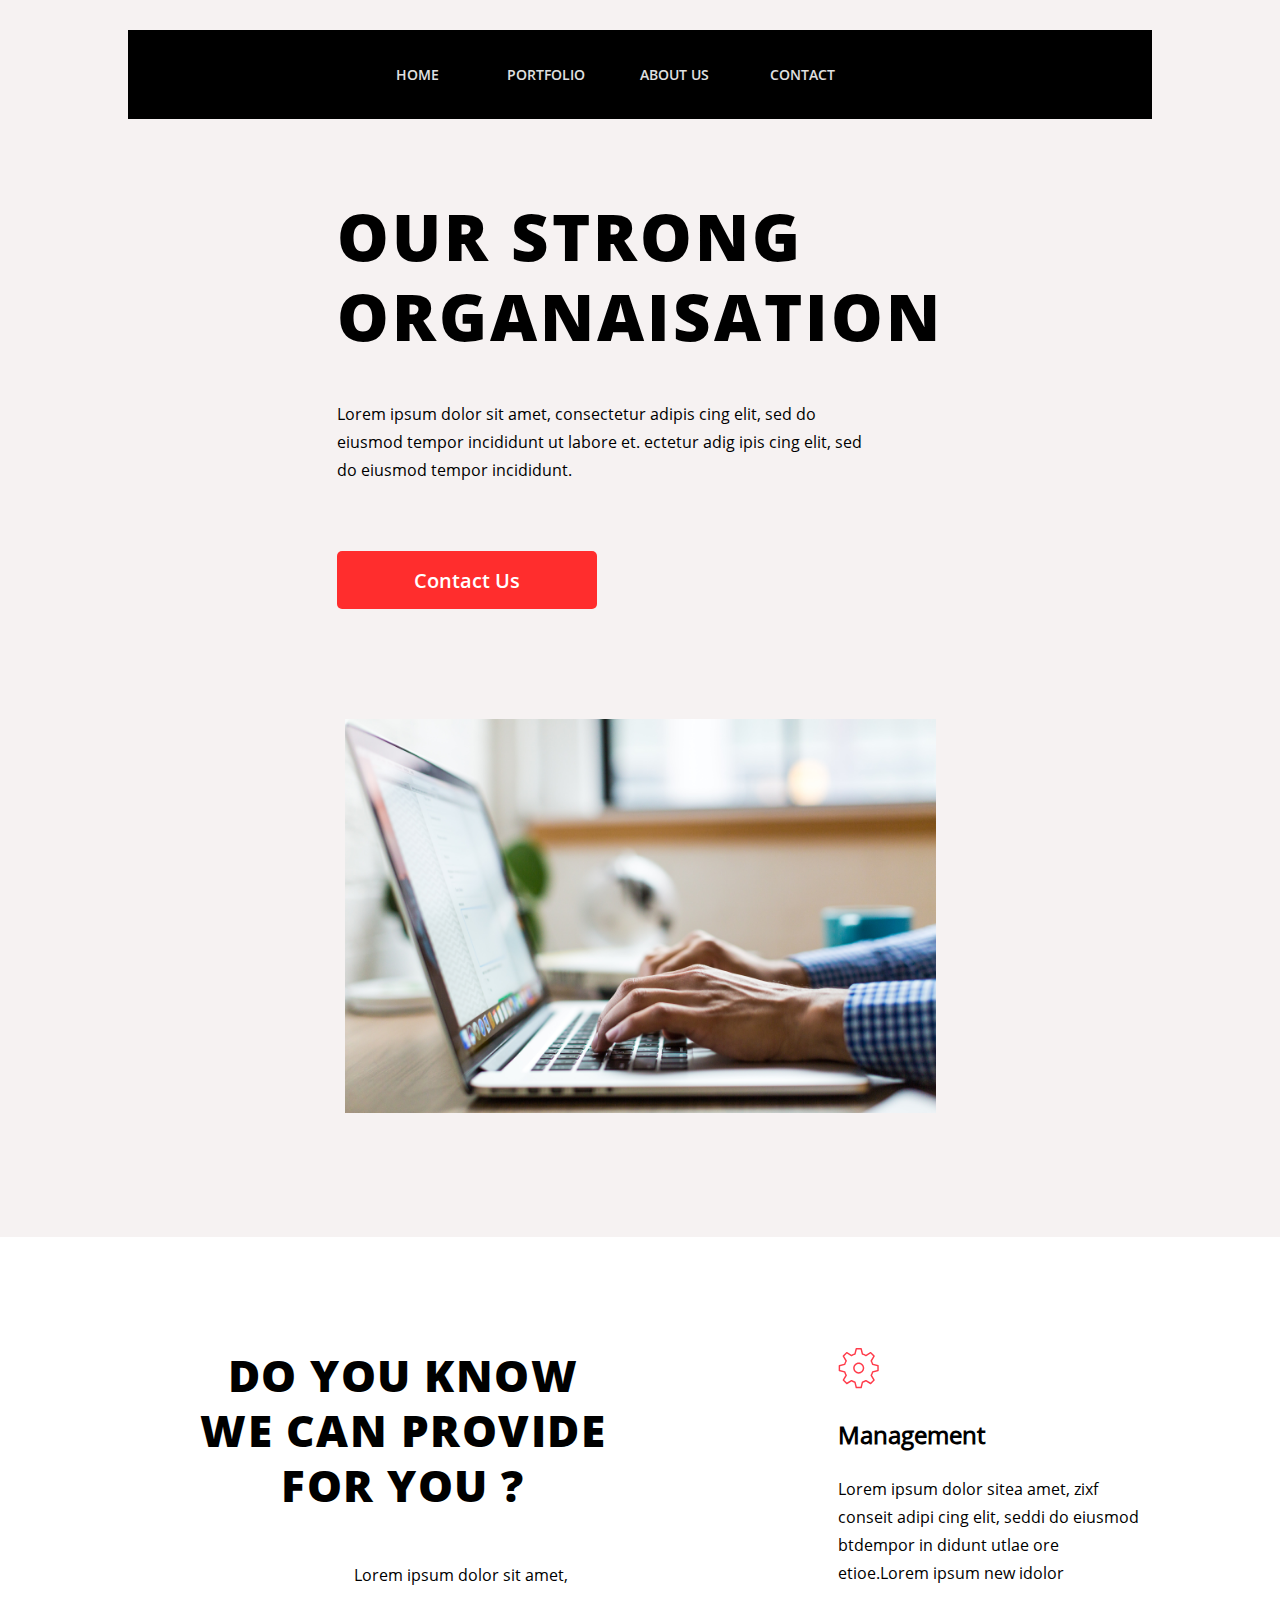
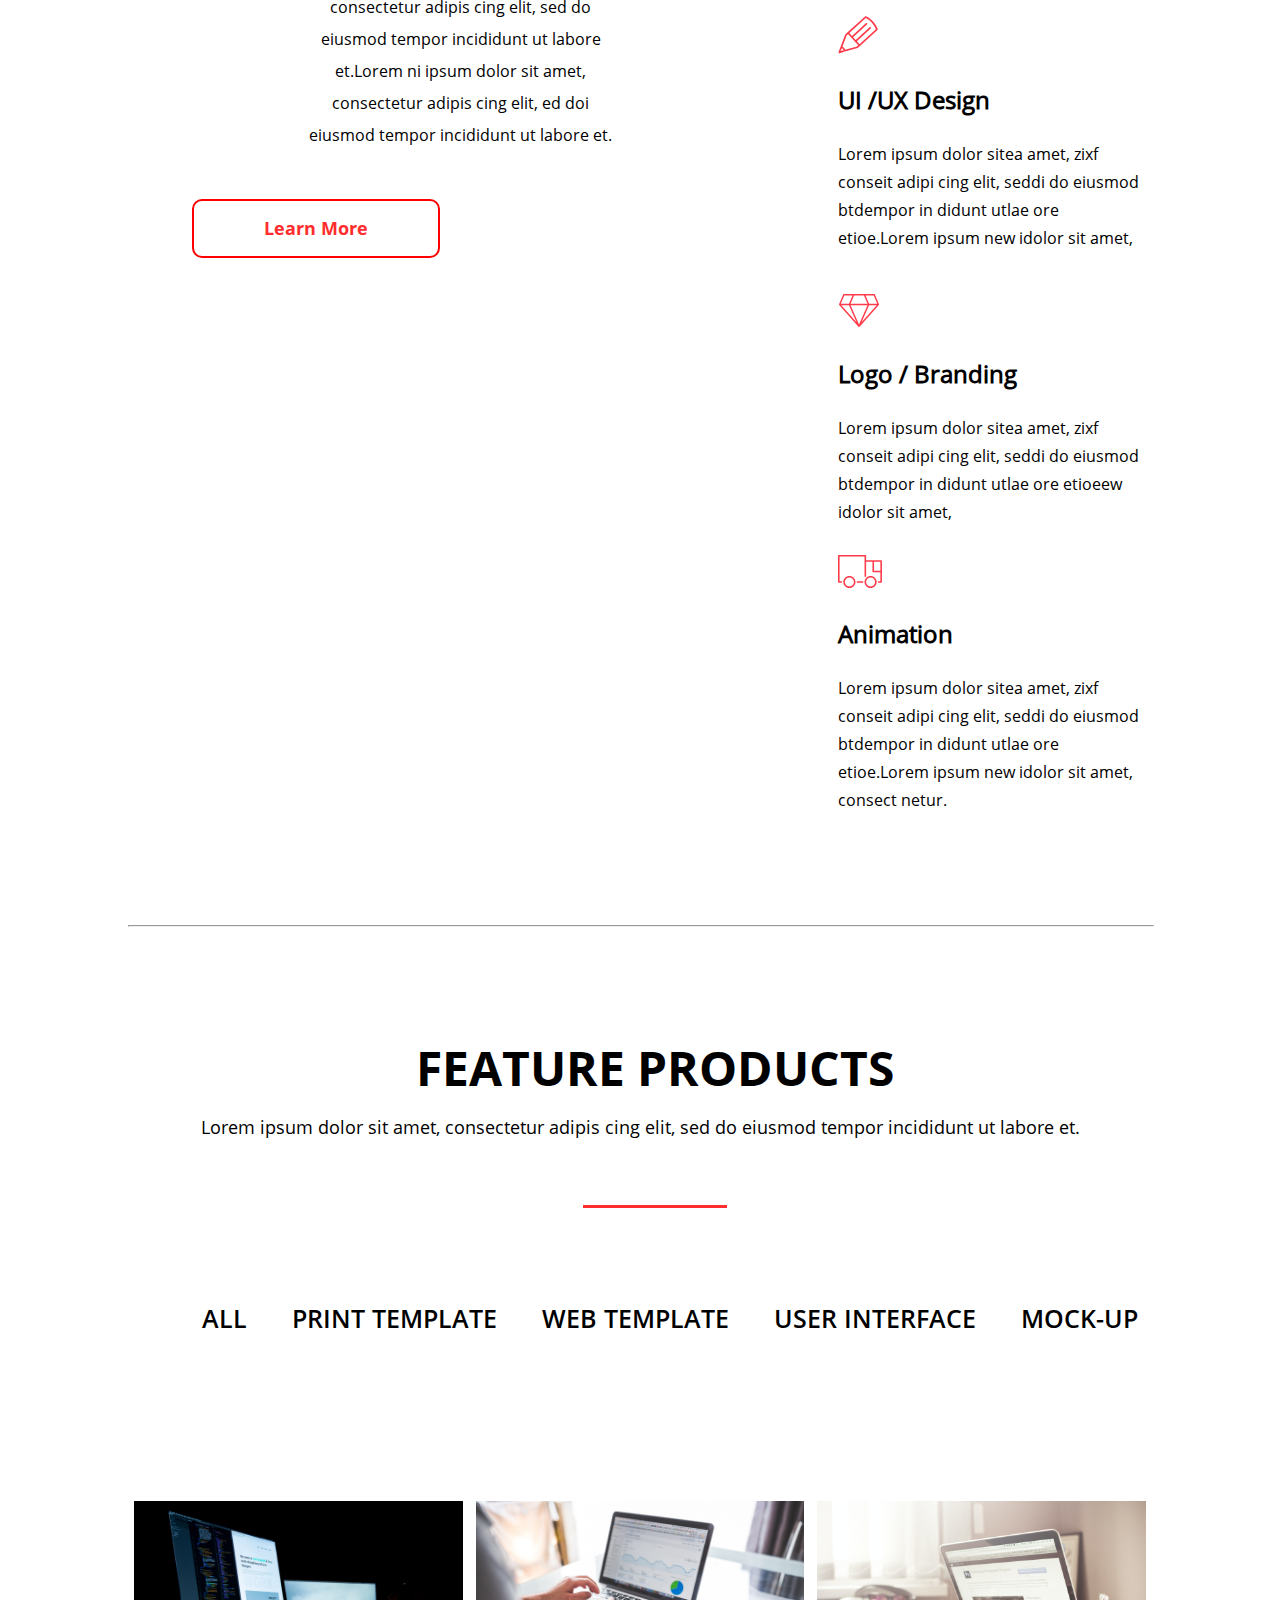
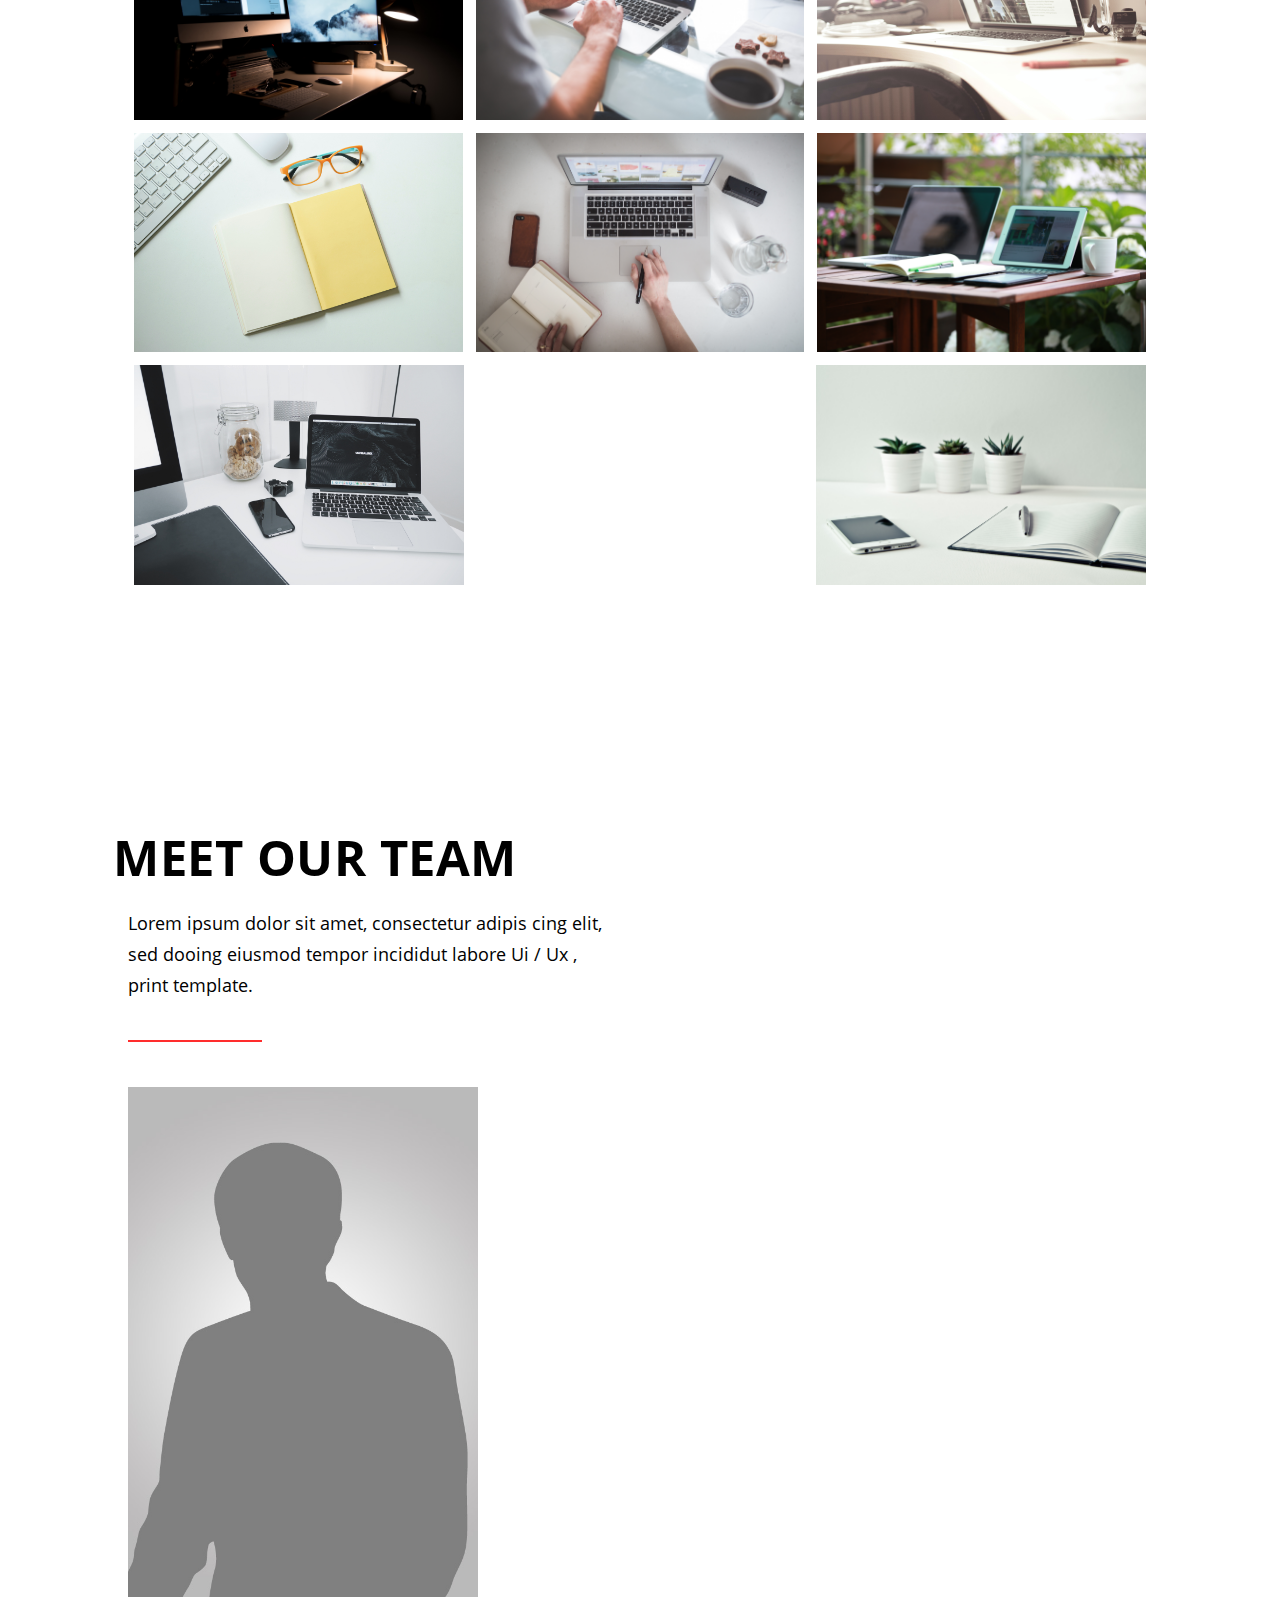
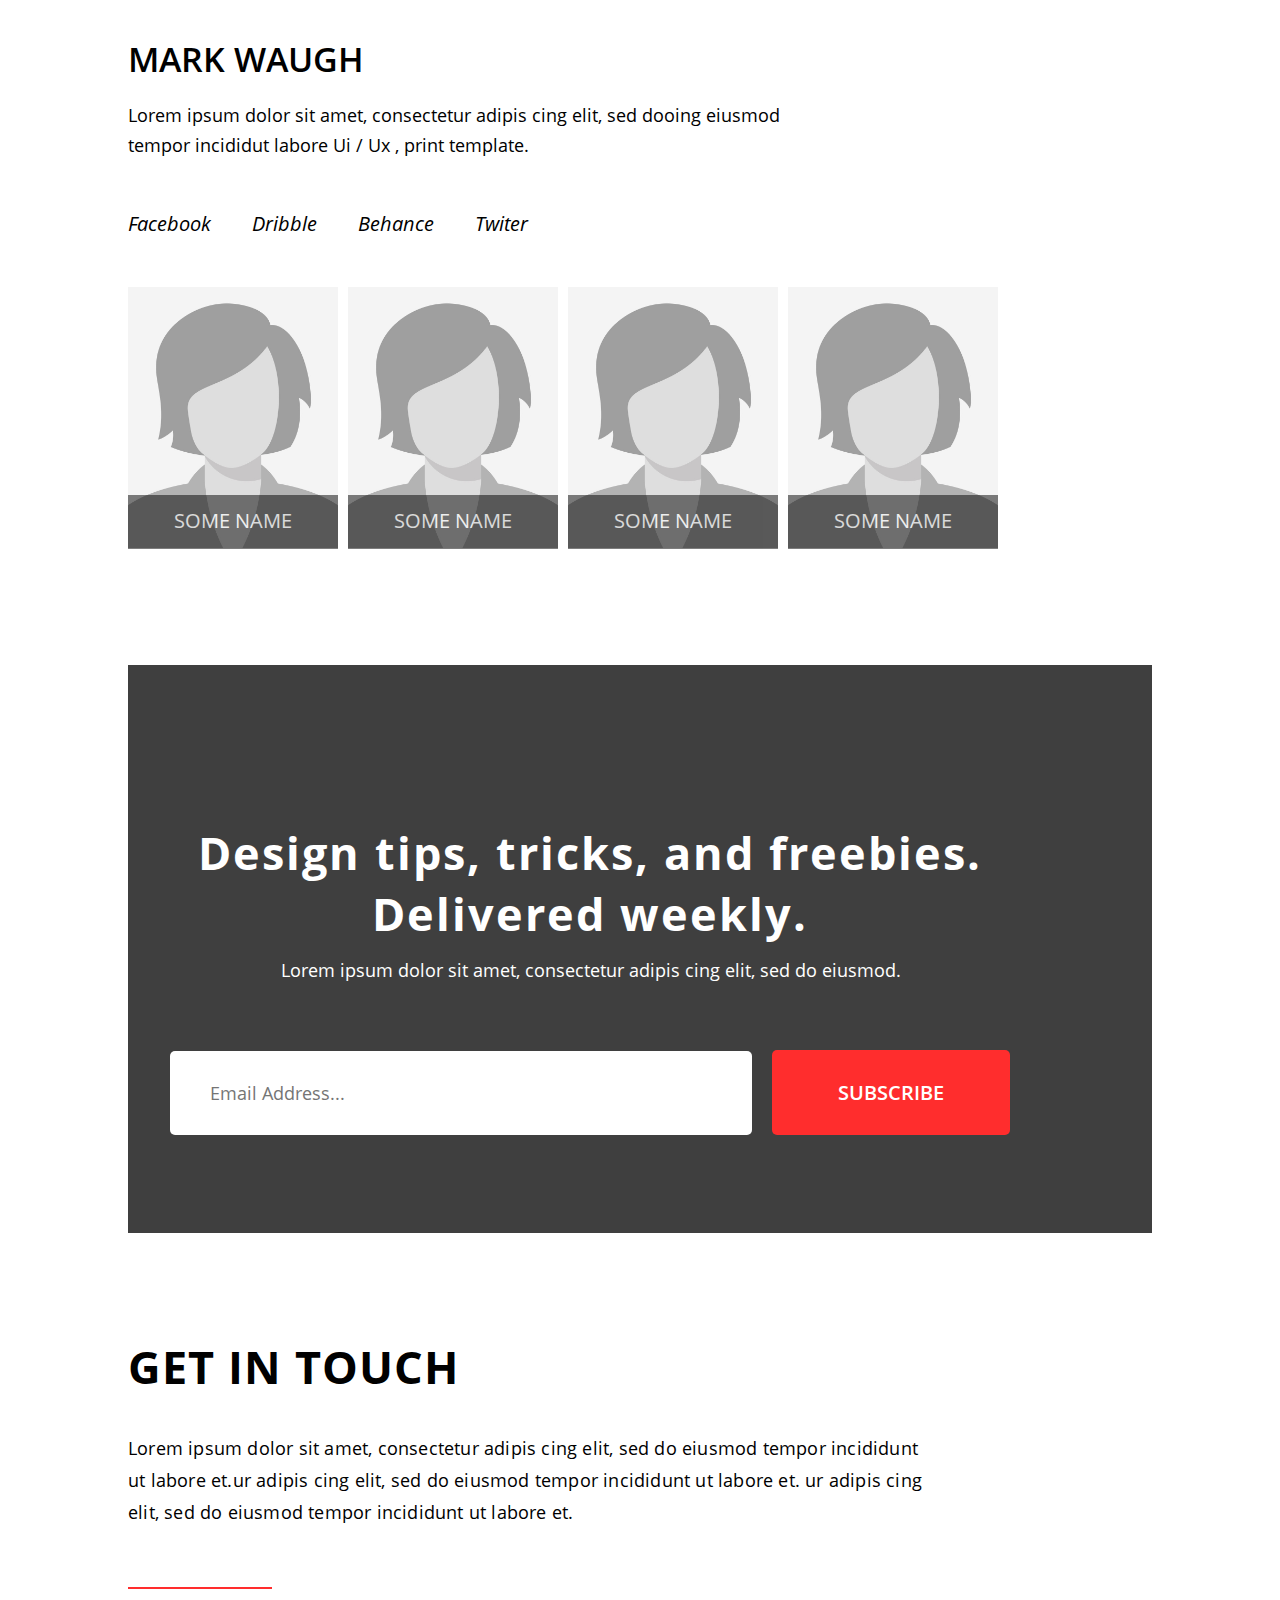
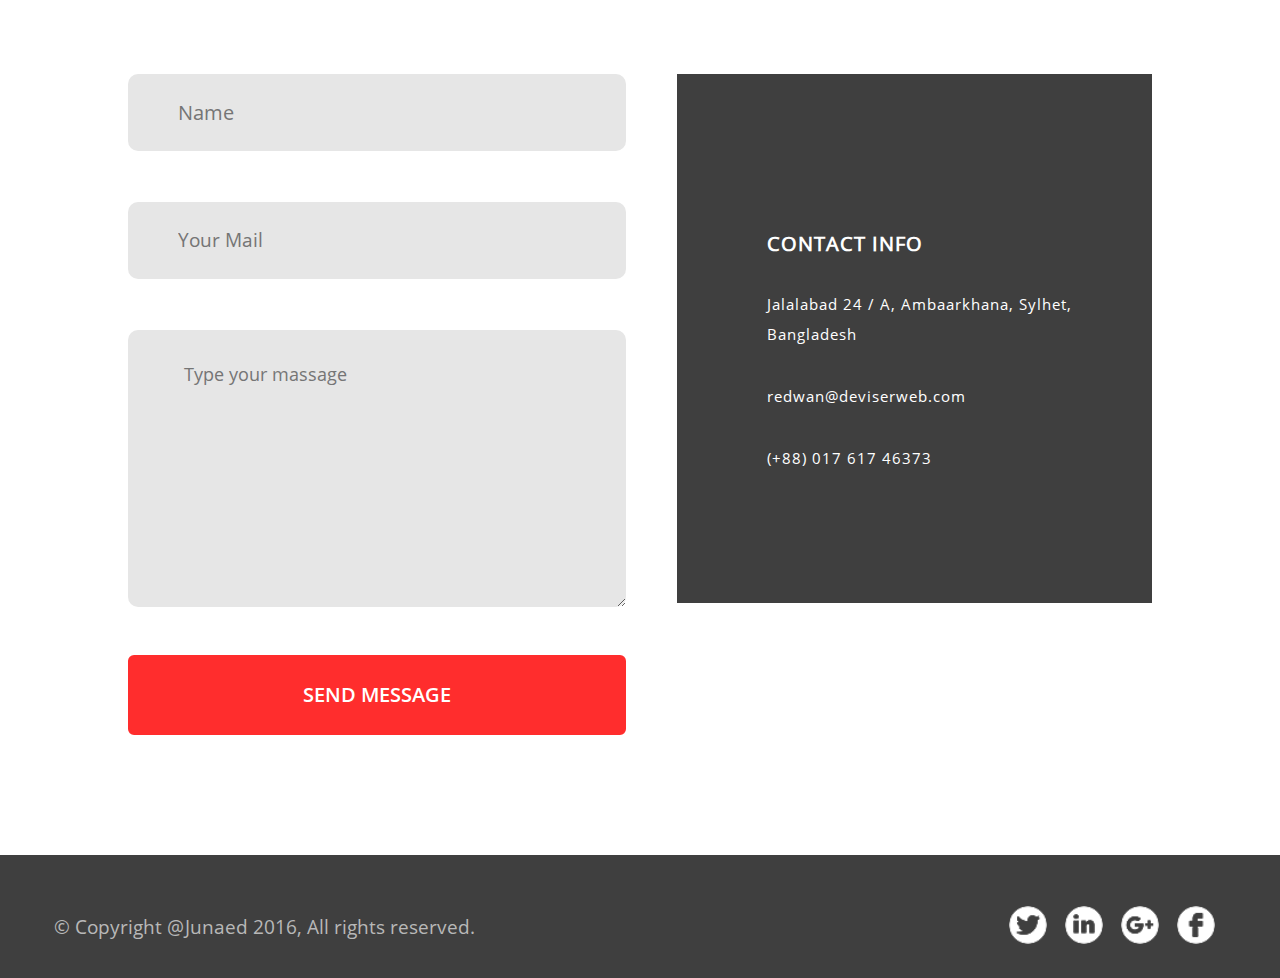
<file: index.html>
<!DOCTYPE html>
<html lang="en">
<head>
    <meta charset="UTF-8">
    <link rel="icon" href="img/svg/1.svg" type="images/x-icon">
    <title>A3.13 part2</title>
    <link rel="stylesheet" href="css/Practice A3.13 part2.css">
</head>
<body>
    <header class="head_main">
            
        <nav class="head_nav">
            <a class="head_links" href="#">home</a>
            <a class="head_links" href="#portfolio">portfolio</a>
            <a class="head_links" href="#">about us</a>
            <a class="head_links" href="#">contact</a>
        </nav> 
            
        <div class="container_1">
            <div class="head_text">
                <h1>our strong organaisation</h1>
                <p>Lorem ipsum dolor sit amet, consectetur adipis cing elit, sed do eiusmod tempor incididunt  ut labore et. ectetur adig ipis cing elit, sed do eiusmod tempor incididunt.</p>
                <a href="#">Contact Us</a>
            </div> 
            <div class="head_image">
                <a href="#"><img class="image_in_head" src="img/person-using.jpg" alt=""></a>
            </div>  
        </div>  
          
    </header>
      
    <main class="main_background">
        <div class="section_provide">
            <div class="left_side">
                <h1>do you know we can provide for you ?</h1>
                <p>Lorem ipsum dolor sit amet, consectetur adipis cing elit, sed do eiusmod tempor incididunt ut labore et.Lorem ni ipsum dolor sit amet, consectetur adipis cing elit, ed doi eiusmod tempor incididunt ut labore et.</p>
                <a href="#">Learn More</a>
            </div>
            <div class="right_side">
                <div class="left_up">
                    <img src="img/svg/1.svg" alt="">
                    <h3>Management</h3>
                    <p>Lorem ipsum dolor sitea amet, zixf conseit  adipi cing elit, seddi do eiusmod btdempor in didunt utlae ore etioe.Lorem ipsum new idolor</p>
                </div>
                <div class="right_up">
                    <img src="img/svg/2.svg" alt="">
                    <h3>UI /UX Design</h3>
                    <p>Lorem ipsum dolor sitea amet, zixf conseit  adipi cing elit, seddi do eiusmod btdempor in didunt utlae ore etioe.Lorem ipsum new idolor sit amet,</p>
                </div>
                <div class="left_down">
                    <img src="img/svg/3.svg" alt="">
                    <h3>Logo / Branding</h3>
                    <p>Lorem ipsum dolor sitea amet, zixf conseit  adipi cing elit, seddi do eiusmod btdempor in didunt utlae ore etioeew idolor sit amet,</p>
                </div>
                <div class="right_down">
                    <img src="img/svg/4.svg" alt="">
                    <h3>Animation</h3>
                    <p>Lorem ipsum dolor sitea amet, zixf conseit  adipi cing elit, seddi do eiusmod btdempor in didunt utlae ore etioe.Lorem ipsum new idolor sit amet, consect netur.</p>
                </div>
            </div>  
            
        </div>
        <div class="main_line">
            <hr>          
        </div>
        <div class="feature_products" id="portfolio">            
            <div class="feature_head">
                <h1>feature products</h1>
                <p>Lorem ipsum dolor sit amet, consectetur adipis cing elit, sed do eiusmod tempor incididunt ut labore et.</p>
                <hr class="line_products">
            </div>
            <div class="filter_inproducts">
                <a href="#">all</a>
                <a href="#">print template</a>
                <a href="#">web template</a>
                <a href="#">user interface</a>
                <a href="#">mock-up</a>
            </div>
            <div class="images_inproducts" >
                <img src="img/images to products/1.jpg" alt="" width="450px">
                <img src="img/images to products/2.jpg" alt="" width="450px">
                <img src="img/images to products/3.jpg" alt="" width="450px">
                <img src="img/images to products/4.jpg" alt="" width="450px">
                <img src="img/images to products/5.jpg" alt="" width="450px">
                <img src="img/images to products/6.jpg" alt="" width="450px">
                <img src="img/images to products/7.jpg" alt="" width="450px">
                <img src="img/images to products/8.jpg" alt="" width="450px">
            </div>
        </div>
        <div class="team">
            <div class="top_side">
                <h1>Meet our team</h1>
                <p>Lorem ipsum dolor sit amet, consectetur adipis cing elit, sed dooing eiusmod tempor incididut labore Ui / Ux , print template.</p>
                <hr class="line_meet">
            </div>
            <div class="below_side">
                <div class="left_side_meet">
                    <img class="main_photo" src="img/no-person.jpg" alt="" width="350px" height="510px">
                </div>
                <div class="right_side_meet">
                    <div class="mark">
                        <h3>mark waugh</h3>
                        <p>Lorem ipsum dolor sit amet, consectetur adipis cing elit, sed dooing eiusmod tempor incididut labore Ui / Ux , print template.</p>
                        <ul class="social_links">
                            <li><a href="#">Facebook</a></li>
                            <li><a href="#">Dribble</a></li>
                            <li><a href="#">Behance</a></li>
                            <li><a href="#">Twiter</a></li>
                        </ul>
                    </div>
                    <div class="photo_staff">
                        <div class="hover_img">                            
                            <span>some name</span>
                            <img src="img/some-photo.jpg" alt="" width="210px">
                        </div>
                        <div class="hover_img">
                            <span>some name</span>
                            <img src="img/some-photo.jpg" alt="" width="210px">
                        </div>
                        <div class="hover_img">
                            <span>some name</span>
                            <img src="img/some-photo.jpg" alt="" width="210px">
                        </div>
                        <div class="hover_img">
                            <span>some name</span>
                            <img src="img/some-photo.jpg" alt="" width="210px">
                        </div>
                    </div>
                </div>
            </div>
        </div>
        <div class="background_subscribe">
            <div class="subscribe">
                <div class="top_side_insubscribe">
                    <h1>Design tips, tricks, and freebies. Delivered weekly.</h1>
                    <p>Lorem ipsum dolor sit amet, consectetur adipis cing elit, sed do eiusmod.</p>
                </div>
                <div class="bottom_side_insubscribe">
                    <form class="first_input" action="#" method="GET">
                        <input class="input_email_insubscribe" type="email" name="q" placeholder="Email Address..." required>
                        <button class="button_insubscribe" type="submit">Subscribe</button>
                    </form>
                </div>
            </div>            
        </div>
        <div class="touch">
            <div class="top_side_touch">
                <h1>Get in touch</h1>
                <p>Lorem ipsum dolor sit amet, consectetur adipis cing elit, sed do eiusmod tempor incididunt ut labore et.ur adipis cing elit, sed do eiusmod tempor incididunt ut labore et. ur adipis cing elit, sed do eiusmod tempor incididunt ut labore et.</p>
                <hr class="line_in_touch">
            </div>
            <div class="bottom_side_touch">
                <form class="second_input" action="#" method="GET">
                    <div class="top_side_ininputtouch">
                        <input class="inputtouch_name" type="text" placeholder="Name" required> 
                        <input class="inputtouch_mail" type="email" placeholder="Your Mail" required>
                    </div>
                    <div class="bottom_side_ininputtouch">
                        <textarea class="input_bottom_ininputtouch" type="text" placeholder="Type your massage" required></textarea> 
                        <button class="button_bottom_ininputtouch" type="submit">send message</button>
                    </div>
                </form>
                <div class="right_side_intouch">
                    <h4>contact info</h4>
                    <p>Jalalabad 24 / A, Ambaarkhana, Sylhet, Bangladesh</p>
                    <p>redwan@deviserweb.com</p>
                    <p>(+88) 017 617 46373</p>
                </div>
            </div>
            
        </div>
    </main>
    <footer>
        <p class="f_copyright">&copy; Copyright @Junaed 2016, All rights reserved.</p>
        <div class="links_tosocial_infooter">
            <a href="#"><img src="img/icons/Twitter.svg" width="38px"></a>
            <a href="#"><img src="img/icons/LinkedIn.svg" width="38px"></a>
            <a href="#"><img src="img/icons/Google.svg" width="38px"></a>
            <a href="#"><img src="img/icons/Facebook.svg" width="38px"></a>
        </div>
    </footer>
</body>
</html>
</file>
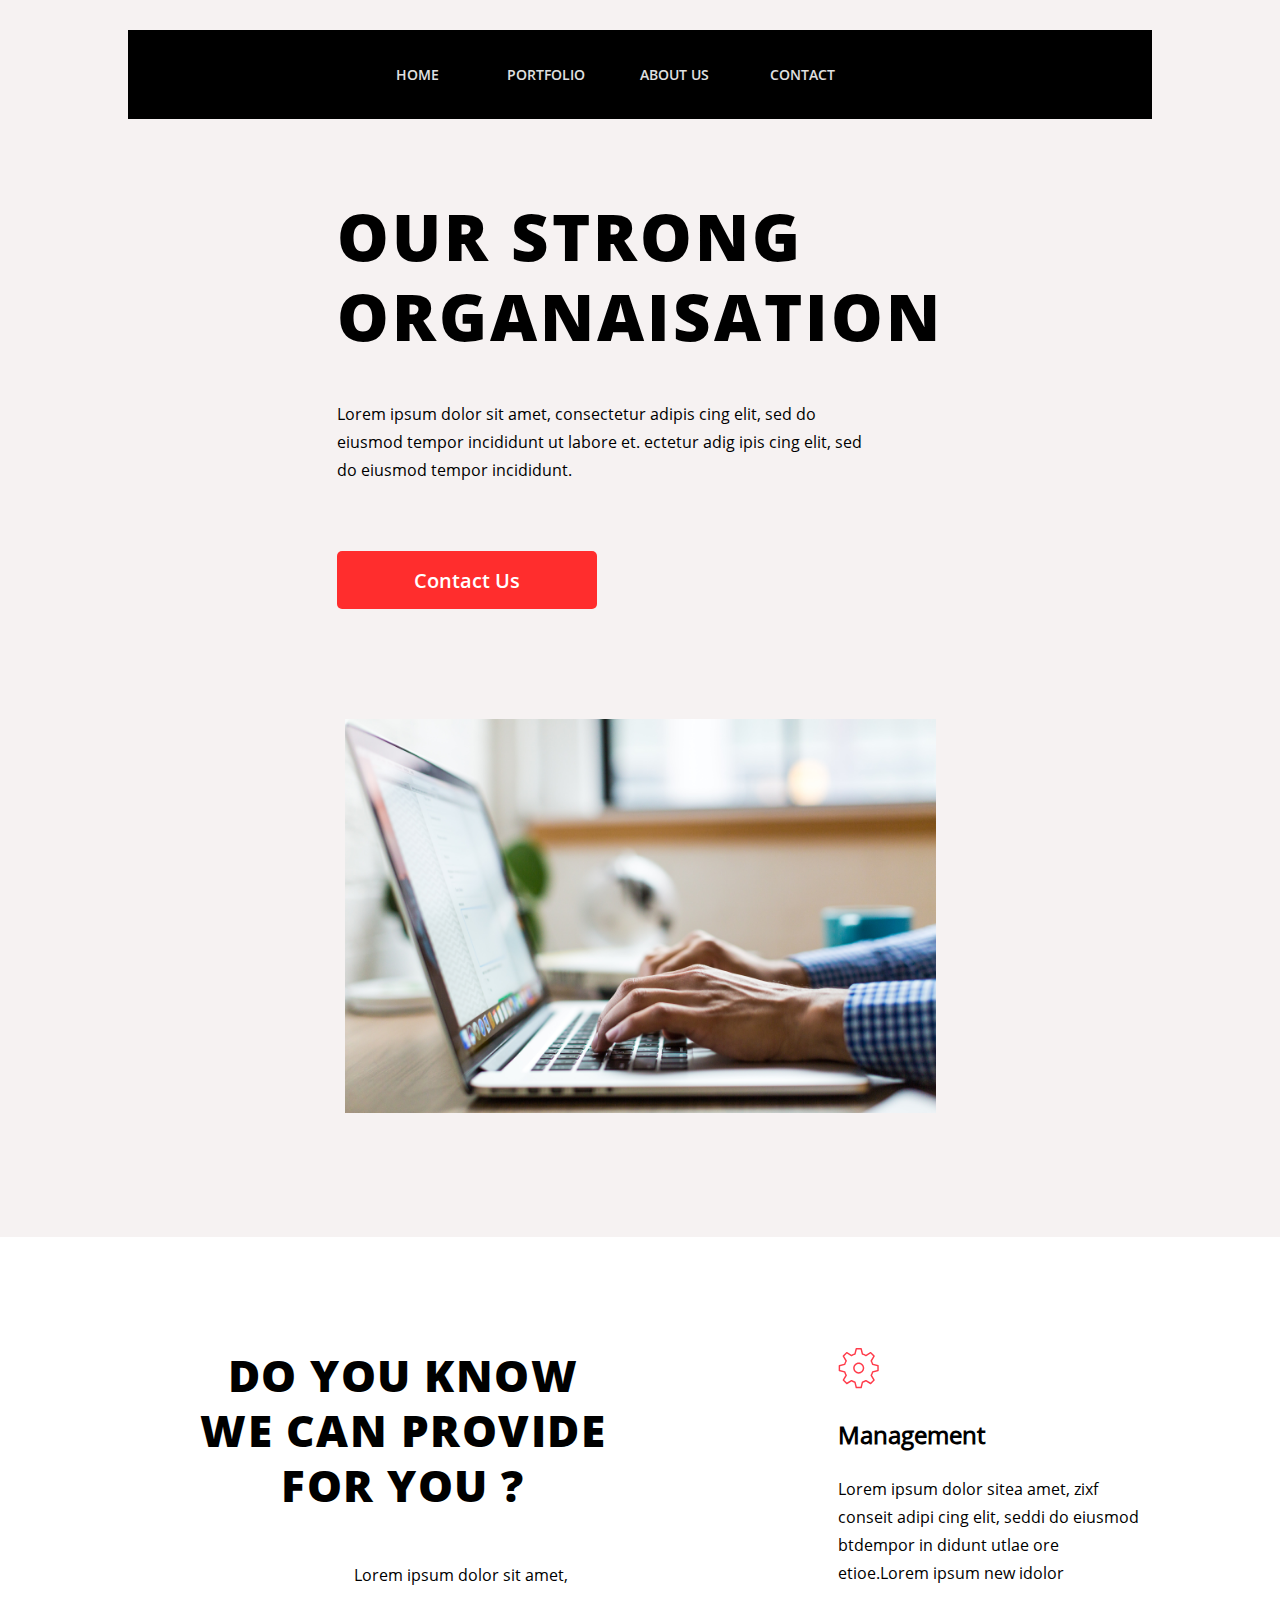
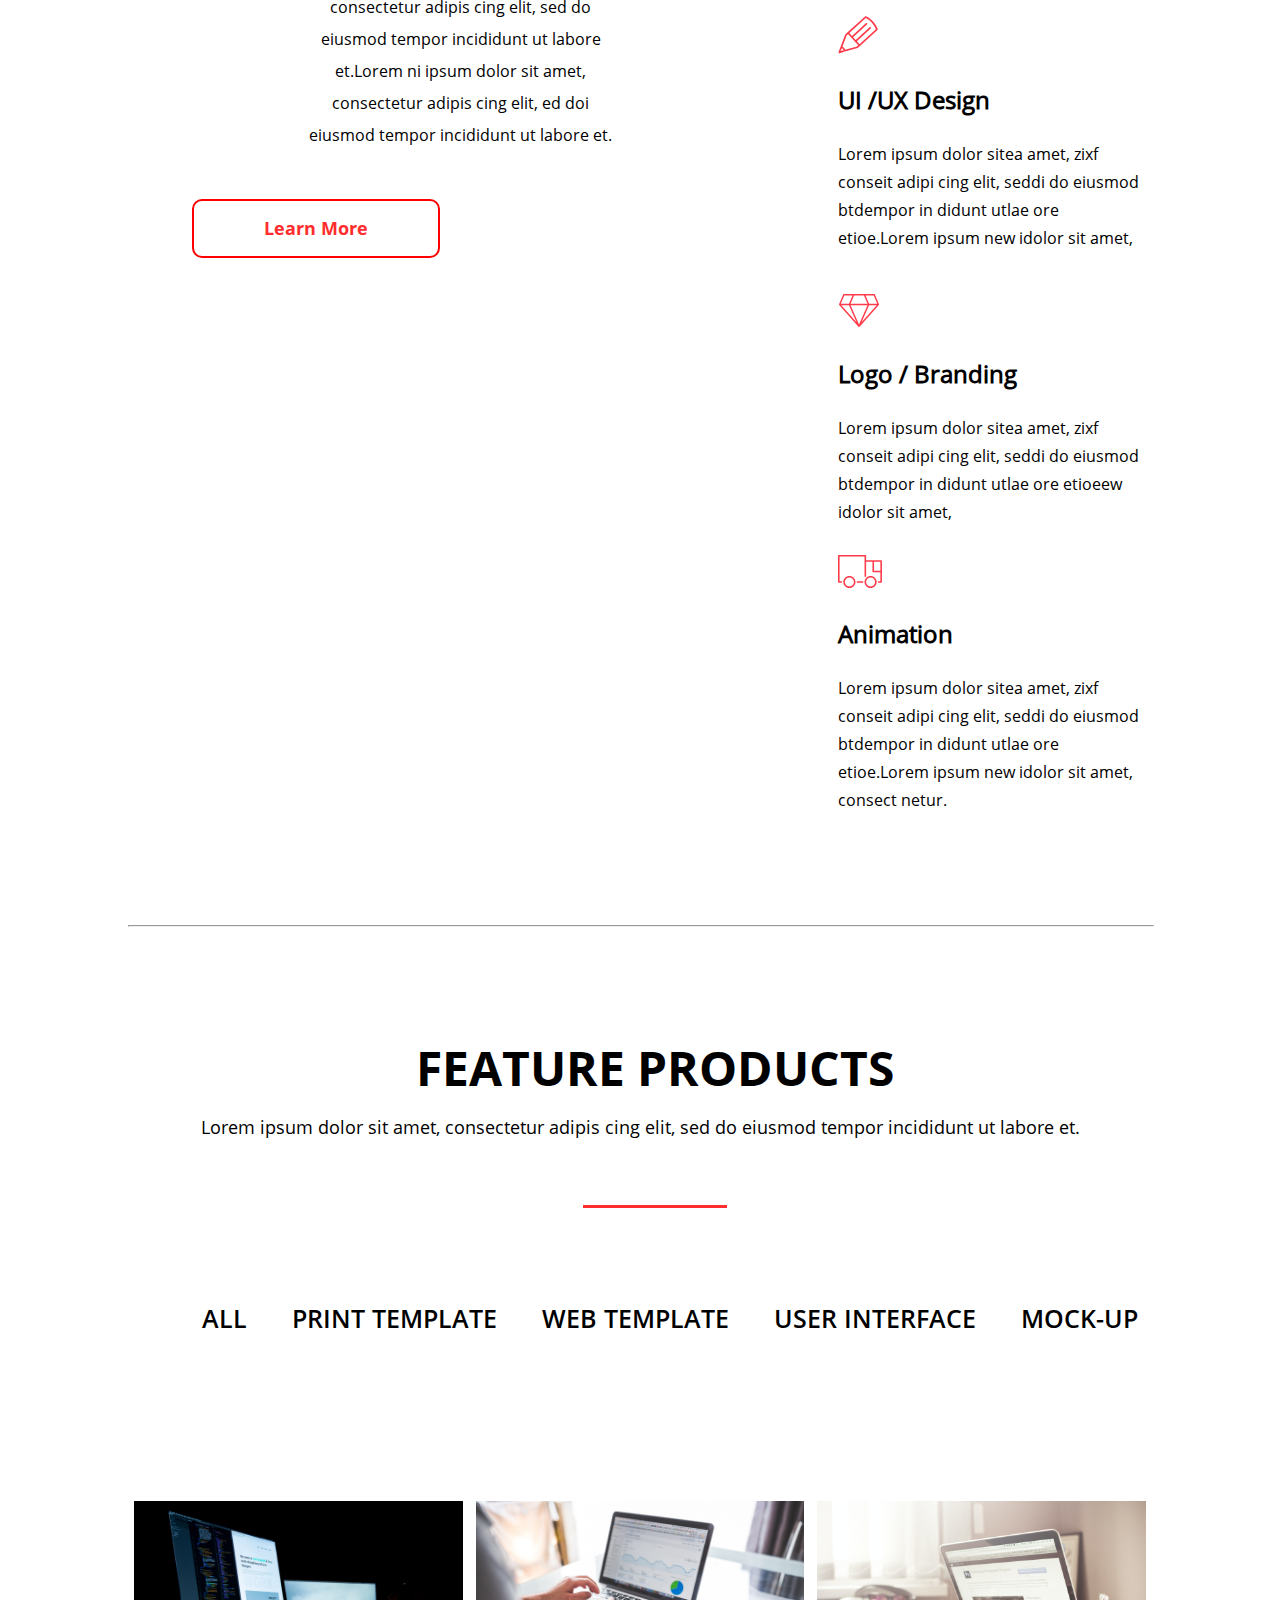
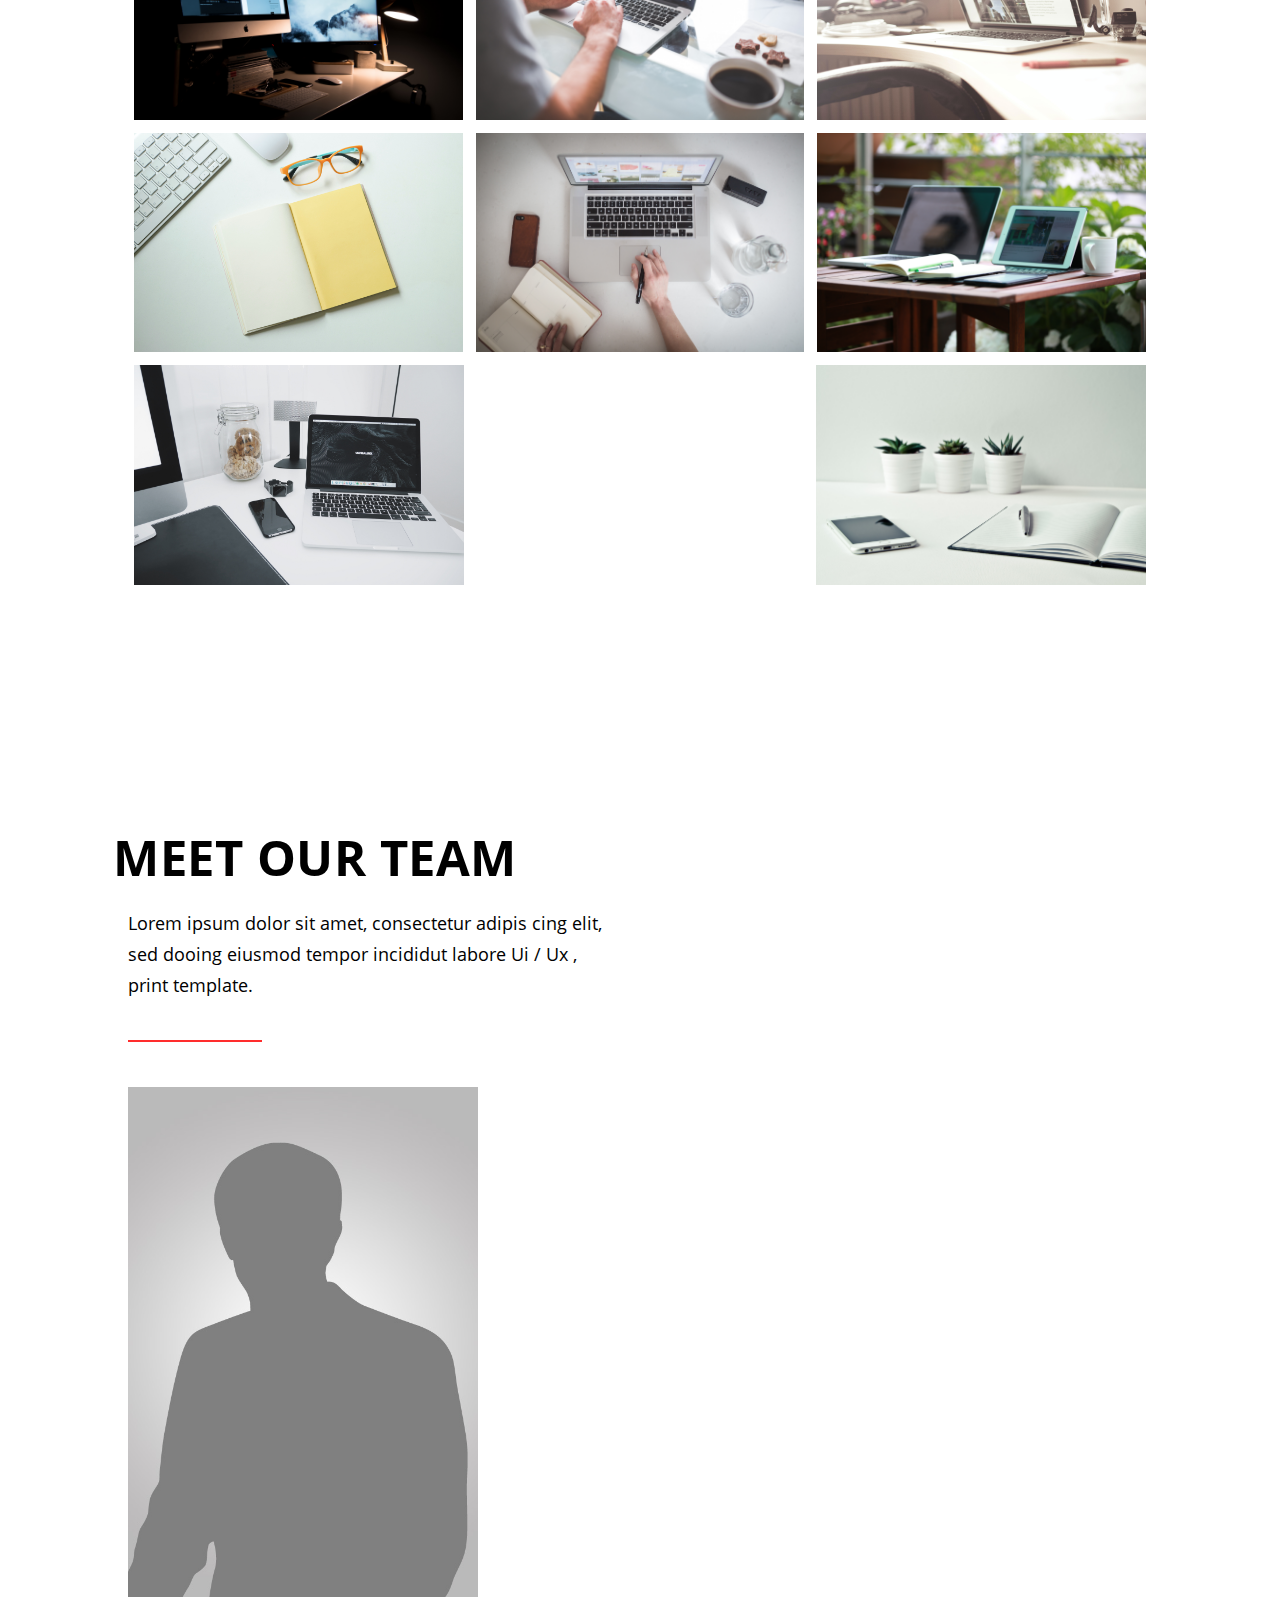
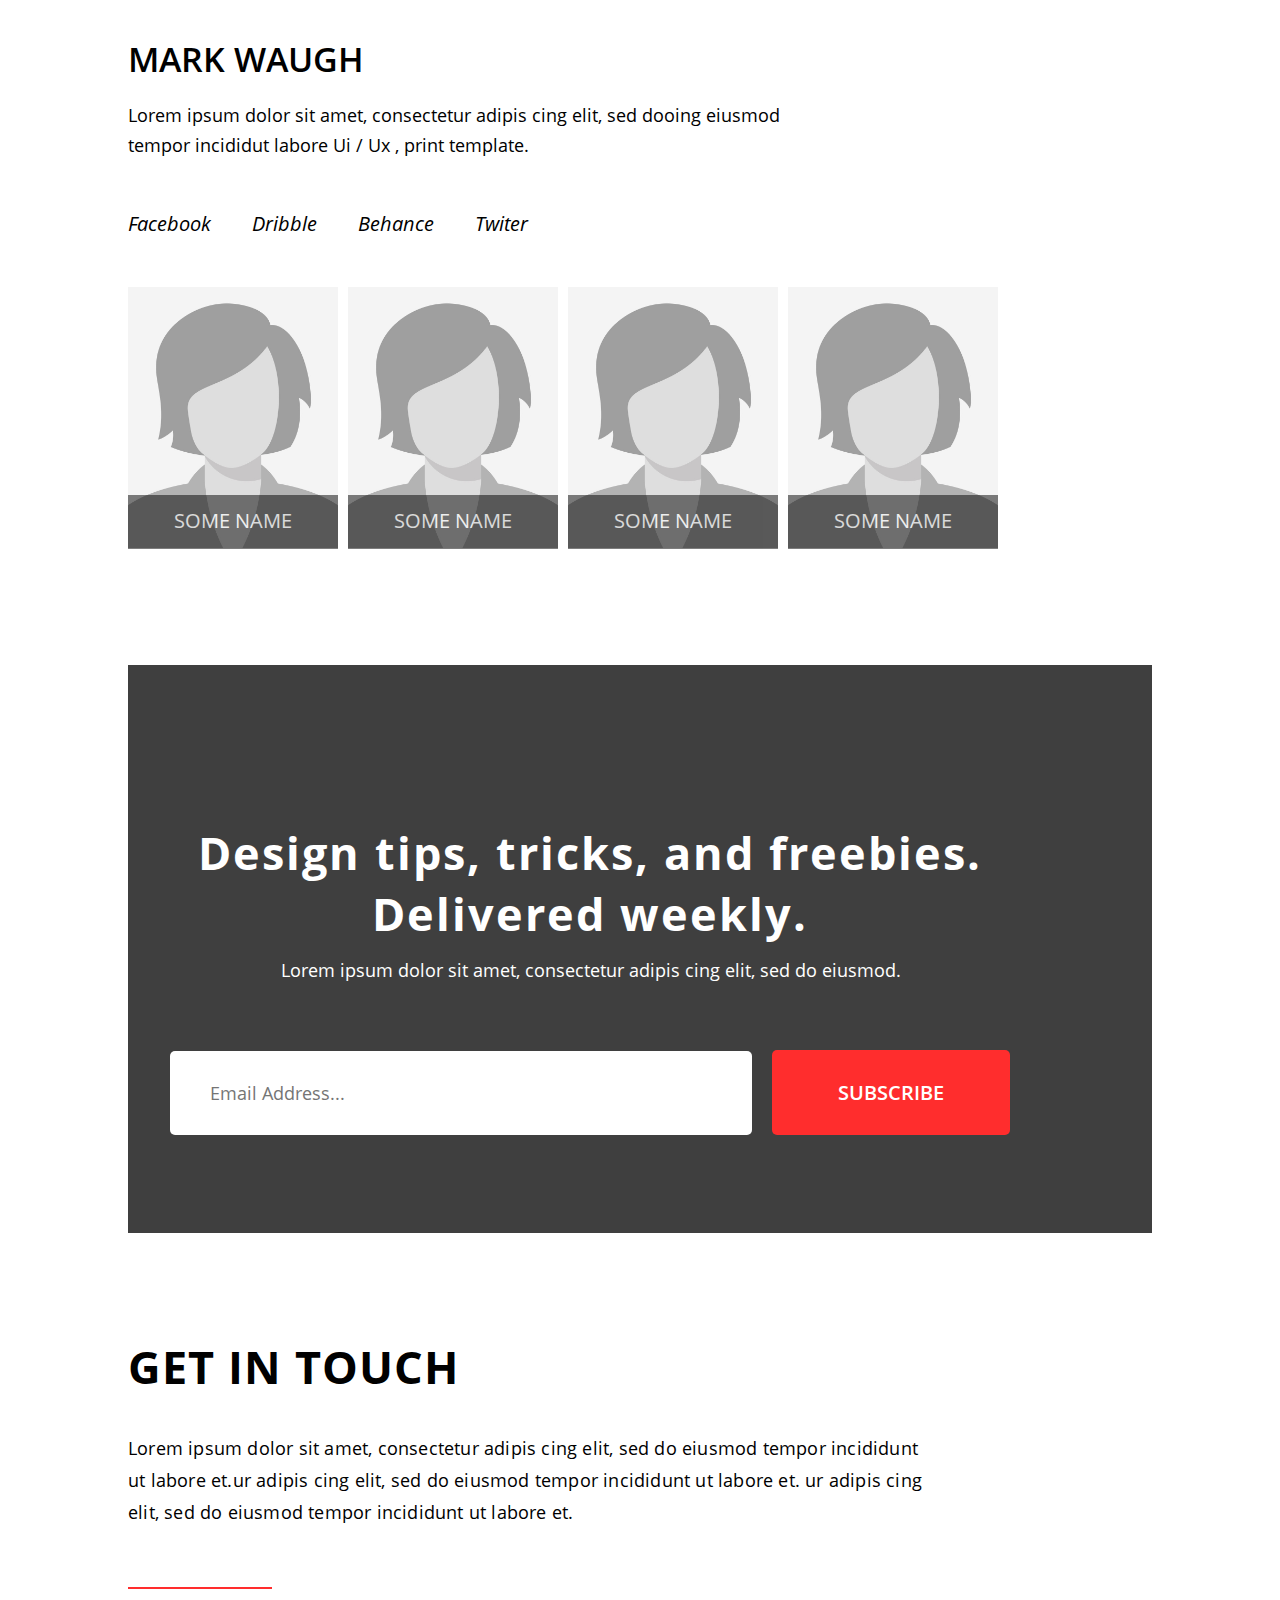
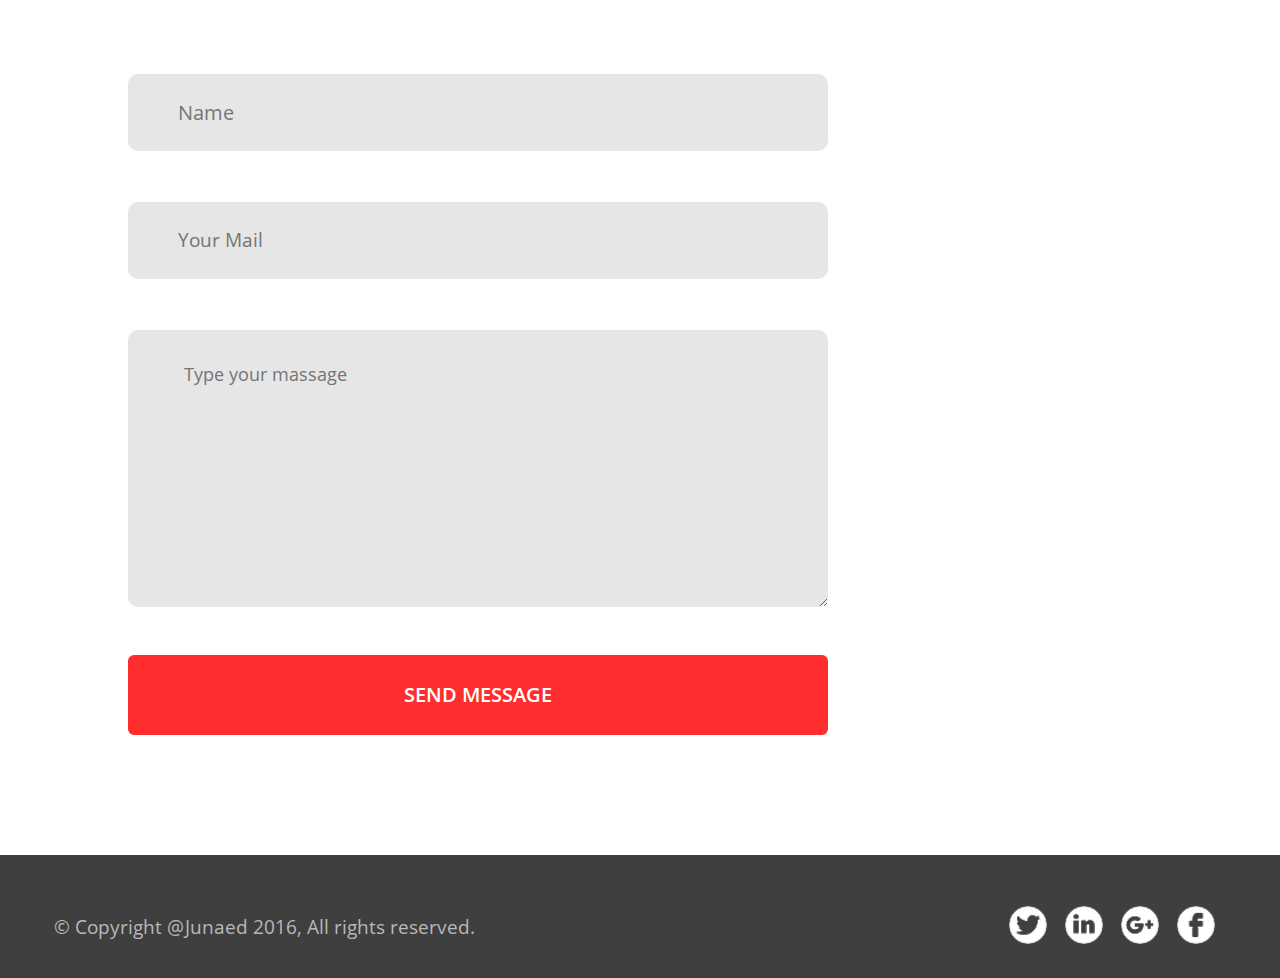
<file: Practice A3.13 part2.html>
<!DOCTYPE html>
<html lang="en">
<head>
    <meta charset="UTF-8">
    <link rel="icon" href="img/svg/1.svg" type="images/x-icon">
    <title>A3.13 part2</title>
    <link rel="stylesheet" href="css/Practice A3.13 part2.css">
</head>
<body>
    <header class="head_main">
            
        <nav class="head_nav">
            <a class="head_links" href="#">home</a>
            <a class="head_links" href="#portfolio">portfolio</a>
            <a class="head_links" href="#">about us</a>
            <a class="head_links" href="#">contact</a>
        </nav> 
            
        <div class="container_1">
            <div class="head_text">
                <h1>our strong organaisation</h1>
                <p>Lorem ipsum dolor sit amet, consectetur adipis cing elit, sed do eiusmod tempor incididunt  ut labore et. ectetur adig ipis cing elit, sed do eiusmod tempor incididunt.</p>
                <a href="#">Contact Us</a>
            </div> 
            <div class="head_image">
                <a href="#"><img class="image_in_head" src="img/person-using.jpg" alt=""></a>
            </div>  
        </div>  
          
    </header>
      
    <main class="main_background">
        <div class="section_provide">
            <div class="left_side">
                <h1>do you know we can provide for you ?</h1>
                <p>Lorem ipsum dolor sit amet, consectetur adipis cing elit, sed do eiusmod tempor incididunt ut labore et.Lorem ni ipsum dolor sit amet, consectetur adipis cing elit, ed doi eiusmod tempor incididunt ut labore et.</p>
                <a href="#">Learn More</a>
            </div>
            <div class="right_side">
                <div class="left_up">
                    <img src="img/svg/1.svg" alt="">
                    <h3>Management</h3>
                    <p>Lorem ipsum dolor sitea amet, zixf conseit  adipi cing elit, seddi do eiusmod btdempor in didunt utlae ore etioe.Lorem ipsum new idolor</p>
                </div>
                <div class="right_up">
                    <img src="img/svg/2.svg" alt="">
                    <h3>UI /UX Design</h3>
                    <p>Lorem ipsum dolor sitea amet, zixf conseit  adipi cing elit, seddi do eiusmod btdempor in didunt utlae ore etioe.Lorem ipsum new idolor sit amet,</p>
                </div>
                <div class="left_down">
                    <img src="img/svg/3.svg" alt="">
                    <h3>Logo / Branding</h3>
                    <p>Lorem ipsum dolor sitea amet, zixf conseit  adipi cing elit, seddi do eiusmod btdempor in didunt utlae ore etioeew idolor sit amet,</p>
                </div>
                <div class="right_down">
                    <img src="img/svg/4.svg" alt="">
                    <h3>Animation</h3>
                    <p>Lorem ipsum dolor sitea amet, zixf conseit  adipi cing elit, seddi do eiusmod btdempor in didunt utlae ore etioe.Lorem ipsum new idolor sit amet, consect netur.</p>
                </div>
            </div>  
            
        </div>
        <div class="main_line">
            <hr>          
        </div>
        <div class="feature_products" id="portfolio">            
            <div class="feature_head">
                <h1>feature products</h1>
                <p>Lorem ipsum dolor sit amet, consectetur adipis cing elit, sed do eiusmod tempor incididunt ut labore et.</p>
                <hr class="line_products">
            </div>
            <div class="filter_inproducts">
                <a href="#">all</a>
                <a href="#">print template</a>
                <a href="#">web template</a>
                <a href="#">user interface</a>
                <a href="#">mock-up</a>
            </div>
            <div class="images_inproducts" >
                <img src="img/images to products/1.jpg" alt="" width="450px">
                <img src="img/images to products/2.jpg" alt="" width="450px">
                <img src="img/images to products/3.jpg" alt="" width="450px">
                <img src="img/images to products/4.jpg" alt="" width="450px">
                <img src="img/images to products/5.jpg" alt="" width="450px">
                <img src="img/images to products/6.jpg" alt="" width="450px">
                <img src="img/images to products/7.jpg" alt="" width="450px">
                <img src="img/images to products/8.jpg" alt="" width="450px">
            </div>
        </div>
        <div class="team">
            <div class="top_side">
                <h1>Meet our team</h1>
                <p>Lorem ipsum dolor sit amet, consectetur adipis cing elit, sed dooing eiusmod tempor incididut labore Ui / Ux , print template.</p>
                <hr class="line_meet">
            </div>
            <div class="below_side">
                <div class="left_side_meet">
                    <img class="main_photo" src="img/no-person.jpg" alt="" width="350px" height="510px">
                </div>
                <div class="right_side_meet">
                    <div class="mark">
                        <h3>mark waugh</h3>
                        <p>Lorem ipsum dolor sit amet, consectetur adipis cing elit, sed dooing eiusmod tempor incididut labore Ui / Ux , print template.</p>
                        <ul class="social_links">
                            <li><a href="#">Facebook</a></li>
                            <li><a href="#">Dribble</a></li>
                            <li><a href="#">Behance</a></li>
                            <li><a href="#">Twiter</a></li>
                        </ul>
                    </div>
                    <div class="photo_staff">
                        <div class="hover_img">                            
                            <span>some name</span>
                            <img src="img/some-photo.jpg" alt="" width="210px">
                        </div>
                        <div class="hover_img">
                            <span>some name</span>
                            <img src="img/some-photo.jpg" alt="" width="210px">
                        </div>
                        <div class="hover_img">
                            <span>some name</span>
                            <img src="img/some-photo.jpg" alt="" width="210px">
                        </div>
                        <div class="hover_img">
                            <span>some name</span>
                            <img src="img/some-photo.jpg" alt="" width="210px">
                        </div>
                    </div>
                </div>
            </div>
        </div>
        <div class="background_subscribe">
            <div class="subscribe">
                <div class="top_side_insubscribe">
                    <h1>Design tips, tricks, and freebies. Delivered weekly.</h1>
                    <p>Lorem ipsum dolor sit amet, consectetur adipis cing elit, sed do eiusmod.</p>
                </div>
                <div class="bottom_side_insubscribe">
                    <form class="first_input" action="#" method="GET">
                        <input class="input_email_insubscribe" type="email" name="q" placeholder="Email Address..." required>
                        <button class="button_insubscribe" type="submit">Subscribe</button>
                    </form>
                </div>
            </div>            
        </div>
        <div class="touch">
            <div class="top_side_touch">
                <h1>Get in touch</h1>
                <p>Lorem ipsum dolor sit amet, consectetur adipis cing elit, sed do eiusmod tempor incididunt ut labore et.ur adipis cing elit, sed do eiusmod tempor incididunt ut labore et. ur adipis cing elit, sed do eiusmod tempor incididunt ut labore et.</p>
                <hr class="line_in_touch">
            </div>
            <div class="bottom_side_touch">
                <form class="second_input" action="#" method="GET">
                    <div class="top_side_ininputtouch">
                        <input class="inputtouch_name" type="text" placeholder="Name" required> 
                        <input class="inputtouch_mail" type="email" placeholder="Your Mail" required>
                    </div>
                    <div class="bottom_side_ininputtouch">
                        <textarea class="input_bottom_ininputtouch" type="text" placeholder="Type your massage" required></textarea> 
                        <button class="button_bottom_ininputtouch" type="submit">send message</button>
                    </div>
                </form>
                <!-- <div class="right_side_intouch">
                    <h4>contact info</h4>
                    <p>Jalalabad 24 / A, Ambaarkhana, Sylhet, Bangladesh</p>
                    <p>redwan@deviserweb.com</p>
                    <p>(+88) 017 617 46373</p>
                </div> -->
            </div>
            
        </div>
    </main>
    <footer>
        <p class="f_copyright">&copy; Copyright @Junaed 2016, All rights reserved.</p>
        <div class="links_tosocial_infooter">
            <a href="#"><img src="img/icons/Twitter.svg" width="38px"></a>
            <a href="#"><img src="img/icons/LinkedIn.svg" width="38px"></a>
            <a href="#"><img src="img/icons/Google.svg" width="38px"></a>
            <a href="#"><img src="img/icons/Facebook.svg" width="38px"></a>
        </div>
    </footer>
</body>
</html>
</file>
<file: css/Practice A3.13 part2.css>
@font-face {
    src: url(../font/OpenSans-Regular.ttf);
    font-family: 'OpenSans-Regular';
}

@font-face {
    src: url(../font/OpenSans-Bold.ttf);
    font-family: 'OpenSans-Bold';
}

@font-face {
    src: url(../font/OpenSans-ExtraBold.ttf);
    font-family: 'OpenSans-ExtraBold';
}

@font-face {
    src: url(../font/OpenSans-SemiBold.ttf);
    font-family: 'OpenSans-SemiBold';
}

@font-face {
    src: url(../font/OpenSans-Italic.ttf);
    font-family: 'OpenSans-Italic';
}

body {
    margin: 0;
    height: 4000px;
}

/* ------------------Start Header------------------ */

.head_main {
    display: flex;
    max-width: 1579px;
    /* border: 3px solid red; */
    padding-left: 10vw;
    padding-top: 30px;
    padding-right: 10vw;
    flex-direction: column;
    /* justify-content: center; */
    padding-bottom: 120px;
    background-color: #F6F2F2;
    /* height: 609px; */
}



.head_nav {
    display: flex;
    flex-wrap: wrap;
    justify-content: center;
    /* border: 3px solid red; */
    margin-bottom: 12px;
    background-color: #000000;
}



.head_links {
    display: flex;
    height: 89px;
    width: 90px;
    justify-content: center;
    align-items: center;
    /* background-color: red; */
    margin-left: 1.5vw;
    margin-right: 1.5vw;
    color: #E0E0E0;
    text-decoration: none;
    font-size: 14px;
    font-family: 'OpenSans-SemiBold', Helvetica, Arial, sans-serif;
    text-transform: uppercase;
    position: relative;
    left: -30px;
}

.head_links:hover {
    background-color: #FF3F40;
    
}

.container_1 {
    display: flex;
    justify-content: space-between;    
    flex-wrap: wrap;
}

.head_text {
    /* max-width: 618px; */
    /* border: 3px solid green; */
    flex: 0 1 200px;
    margin-top: 5vw;
}

.head_text h1 {
    text-transform: uppercase;
    font-family: 'OpenSans-ExtraBold', Helvetica, Arial, sans-serif;
    font-size: 65px;
    line-height: 80px;
    /* letter-spacing: 100px; */
    margin-top: 1px;
    letter-spacing: 3px;
    margin-bottom: 28px;
    /* max-width: 618px; */
}

.head_text p {
    font-family: 'OpenSans-Regular', Helvetica, Arial, sans-serif;
    font-size: 16px;
    line-height: 28px;
    max-width: 544px;
}

.head_text a {
    display: flex;
    align-items: center;
    justify-content: center;
    background-color: #FF2D2D;
    width: 260px;
    height: 58px;
    margin-top: 4vw;
    font-family: 'OpenSans-SemiBold', Helvetica, Arial, sans-serif;
    text-decoration: none;
    color: white;
    font-size: 20px;
    border-radius: 5px;   
}



.head_image {
    margin-top: 110px;
    /* margin-top: 5vw; */
    max-width: 591px;
    flex: 1 1 500px;
    
}

.head_image > a > .image_in_head {
    width: 100%;
}

/* ------------------End Header------------------ */


/* ------------------Start Service------------------ */


.main_background {
    display: flex;
    max-width: 1579px;
    /* border: 3px solid red; */
    padding-left: 10vw;
    padding-top: 110px;
    padding-right: 10vw;
    padding-bottom: 50px;
    flex-direction: column;
    justify-content: center;
}

.section_provide {
    display: flex;
    justify-content: space-between;    
    /* flex-wrap: wrap; */
    /* border: 3px solid red; */
    padding-bottom: 20px;
    /* max-width: 1600px; */
    /* text-align: center; */
}


.left_side {
    display: flex;
    flex-direction: column;
    /* border: 3px solid red; */
    /* max-width: 1500px; */
}

.left_side h1 {
    text-transform: uppercase;
    font-family: 'OpenSans-ExtraBold', Helvetica, Arial, sans-serif;
    font-size: 44px;
    line-height: 55px;
    margin-top: 1px;
    margin-bottom: ;
    letter-spacing: 1.5px;
    /* max-width: 618px; */
}

.left_side p {
    font-family: 'OpenSans-Regular', Helvetica, Arial, sans-serif;
    font-size: 16px;
    line-height: 32px;
    max-width: 544px;
}

.left_side a {
    display: flex;
    align-items: center;
    justify-content: center;
    color: #FF2D2D;
    background-color: rgba(0, 0, 0, 0.0001);
    border: 2px solid #FF0000;
    width: 244px;
    height: 55px;
    margin-top: 2.5vw;
    font-family: 'OpenSans-Bold', Helvetica, Arial, sans-serif;
    font-size: 18px;
    border-radius: 10px;
    text-decoration: none;
    
}

.right_side {
    display: flex;
    flex-wrap: wrap;
    /* border: 3px solid red; */
    justify-content: flex-end;
    font-family: 'OpenSans-Regular', Helvetica, Arial, sans-serif;
}

h3 {
    font-weight: 600;
    font-size: 24px;
}



.right_side .left_up {
    width: 301px;
    height: 209;    
    margin-right: 1vw;
    margin-left: 1vw;
    margin-bottom: 1vw;
}

.right_side .right_up {
    width: 301px;
    height: 209;    
    margin-left: 1vw;
    margin-right: 1vw;
    margin-bottom: 1vw;
}

.right_side .left_down {
    width: 301px;
    height: 209;    
    margin-right: 1vw;
    margin-left: 1vw;
    margin-top: 1vw;
}

.right_side .right_down {
    width: 301px;
    height: 209;    
    margin-left: 1vw;
    margin-right: 1vw;
    margin-top: 1vw;
}

.left_up p {
    font-size: 16px;
    line-height: 28px;
}

.right_up p {
    font-size: 16px;
    line-height: 28px;
}

.left_down p {
    font-size: 16px;
    line-height: 28px;
}

.right_down p {
    font-size: 16px;
    line-height: 28px;
}


.main_line hr{
    /* flex-direction: row; */
    width: 100%;
    /* margin-bottom: 500px; */
    /* position: absolute; */
    left: 0px;
    top: 10px;
    margin-top: 75px;
}


/* ------------------End Service------------------ */

/* ------------------Start Feature Product-------------------- */

.feature_products {

}

.feature_head {
    display: flex;
    flex-direction: column;
    flex-wrap: wrap;
    /* border: 3px solid red; */
    width: 100%;
    /* text-align: center; */
    margin-top: 72px;
    
}

.feature_head h1 {
    display: flex;
    font-family: 'OpenSans-Bold', Helvetica, Arial, sans-serif;
    font-size: 48px;
    line-height: 55px;
    justify-content: center;
    text-transform: uppercase;
    flex-wrap: wrap;
    max-height: 100%;
    text-align: center;
    position: relative;
    right: -15px;
    margin-bottom: 0px;
}

.feature_head p {
    font-family: 'OpenSans-Regular', Helvetica, Arial, sans-serif;
    font-size: 18px;
    line-height: 28px;
    /* max-width: 1200px; */
    text-align: center;
    
}

.line_products {
    margin-top: 46px;
    margin-bottom: 93px;
    background: #FF2D2D;
    width: 144px;
    height: 3px;
    border: 0px;
    position: relative;
    left: 15px;
}

.filter_inproducts {
    /* display: flex; */
    text-align: center;
    /* justify-content: space-evenly; */
    position: relative;
    left: 30px;
    margin-bottom: 160px;
}

.filter_inproducts a {
    font-family: 'OpenSans-SemiBold', Helvetica, Arial, sans-serif;
    text-decoration: none;
    text-transform: uppercase;
    color: #000000;
    font-size: 25px;
    margin-left: 1.6vw;
    margin-right: 1.6vw;    
}

.filter_inproducts a:hover {
    color: #FF2D2D;
}

.images_inproducts {
    display: flex;
    justify-content: space-between;
    flex-wrap: wrap;
    margin-top: 100px;
    margin-bottom: 200px;
    /* flex-direction: column; */
    
}

.images_inproducts img {
    flex: 1 1 23%;
	min-width: 250px;
	max-width: 330px;
	
    margin: 0.5vw;
}

/* ------------------End Feature Product-------------------- */

/* ------------------Start Team------------------ */

.team {
    display: flex;
    flex-direction: column;
    margin-bottom: 113px;
}

.top_side {}

.top_side h1 {
    font-family: 'OpenSans-Bold', Helvetica, Arial, sans-serif;
    font-size: 49px;
    text-transform: uppercase;
    position: relative;
    right: 15px;
    letter-spacing: 0.5px;
    margin-bottom: 5px;
}

.top_side p {
    font-family: 'OpenSans-Regular', Helvetica, Arial, sans-serif;
    font-size: 18px;
    line-height: 31px;
    max-width: 479px;
    margin-bottom: 15px;
}

.top_side hr{
    margin-top: 39px;
    margin-bottom: 45px;
    background: #FF2D2D;
    width: 134px;
    height: 2px;
    border: 0px;
    margin-left: 0px;
}

.below_side {
    display: flex;
    align-items: flex-end;
    flex-wrap: wrap;
}

.left_side_meet {
    margin-right: 5vw;
}

.mark h3 {
    font-family: 'OpenSans-SemiBold', Helvetica, Arial, sans-serif;
    font-size: 34px;
    text-transform: uppercase;
    margin-top: 35px;
    margin-bottom: 18px;

}

.mark p {
    font-family: 'OpenSans-Regular', Helvetica, Arial, sans-serif;
    font-size: 18px;
    line-height: 30px;
    max-width: 663px;
    margin-top: 10px;
}

.social_links {
    display: flex;
    justify-content: space-between;
    max-width: 400px;
    padding-left: 0;
    margin-top: 50px;
    margin-bottom: 50px;
}

.social_links li a {
    font-family: 'OpenSans-Italic' , Helvetica, Arial, sans-serif;
    font-size: 20px;
    text-decoration: none;
    color: #000000;
    
}

li {
    list-style: none;    
}

.social_links li a:hover {
    text-decoration: underline;
}

.photo_staff {
    display: flex;
    flex-wrap: wrap;
    flex-grow: 1;
    /* justify-content: space-between; */
    max-width: 950px;
    
}

.hover_img {
    position: relative;
    /* display: flex;
    justify-content: space-between; */
    margin-right: 10px;
}

.hover_img img {
    
}

.hover_img span {
    position: absolute;
    bottom: 0px;
    text-align: center;
    padding-top: 12px;
    width: 210px;
    background: #000000;
    opacity: 0.5;
    color: #FFFFFF;
    margin-bottom: 3px;
    padding-bottom: 0px;
    font-family: 'OpenSans-Regular', Helvetica, Arial, sans-serif;
    font-size: 20px;
    height: 42px;
    text-transform: uppercase;
}





/* ------------------End Team------------------ */

/* -------------------Start Subscribe------------ */

.background_subscribe {
    background-color: #3f3f3f;
    height: 568px;
    position: relative;
    left: 0px;
    width: 100%;
    margin-bottom: 73px;
}


.subscribe {
    display: flex;
    flex-direction: column;
    
    margin-left: 10vw;
    margin-top: 127px;
    width: 100%;

}

.top_side_insubscribe {
    display: flex;
    flex-direction: column;
    text-align: center;
    width: 100%;
    /* justify-content: flex-start; */
    position: relative;
    right: 90px;
}

.top_side_insubscribe h1 {
    font-family: 'OpenSans-Bold', Helvetica, Arial, sans-serif;
    font-size: 45px;
    letter-spacing: 2px;
    position: relative;
    right: 88px;
    color: #FFFFFF;
    margin-bottom: 7px;
}

.top_side_insubscribe p {
    font-family: 'OpenSans-Regular', Helvetica, Arial, sans-serif;
    font-size: 18px;
    color: #FFFFFF;
    margin-top: 7px;
    position: relative;
    right: 87px;
    
}



 .bottom_side_insubscribe {
    display: flex;    
    justify-content: center; 
    width: 100%
}
.first_input {
    display: flex;
    align-items: flex-end;
    justify-content: center; 
    /* align-items: stretch; */
    /* align-content: stretch; */
    position: relative;
    right: 178px;
    top: 30px;
    width: 900px;
}

.input_email_insubscribe {
    flex: 1 1 auto;
    max-width: 540px;
    height: 82px;
    border-radius: 5px;
    padding-left: 40px;
    font-family: 'OpenSans-Regular', Helvetica, Arial, sans-serif;
    font-size: 18px;
    border: none;
    margin-right: 20px;
}

.button_insubscribe {
    flex: 1 1 auto;
    max-width: 238px;
    height: 85px;
    border: none;
    border-radius: 5px;
    text-align: center;
    justify-content: center;
    font-family: 'OpenSans-SemiBold', Helvetica, Arial, sans-serif;
    font-size: 20px;
    text-transform: uppercase;
    color: white;
    background-color: #FF2D2D;
    /* border: 3px solid #FF2D2D; */
    /* margin-left: 20px; */
    margin-top: 20px;
}


/* -------------------End Subscribe------------ */

/* -------------------Start Touch---------------- */

.touch {
    display: flex;
    /* margin-top: 755px; */
    flex-direction: column;
    /* position: relative; */
    right: 2px;
    margin-bottom: 70px;
    /* width: 1390px; */
}

.top_side_touch {
    width: 100%;
}


.top_side_touch h1 {
    font-family: 'OpenSans-Bold', Helvetica, Arial, sans-serif;
    text-transform: uppercase;
    font-size: 45px;
    letter-spacing: 1px;
    margin-bottom: 35px;
}

.top_side_touch p {
    font-family: 'OpenSans-Regular', Helvetica, Arial, sans-serif;
    font-size: 18px;
    max-width: 800px;
    line-height: 32px;
    letter-spacing: 0.2px;
    margin-bottom: 59px;
}

.line_in_touch {
    background: #FF2D2D;
    width: 144px;
    height: 2px;
    border: 0px;
    margin-left: 0px;
    margin-bottom: 85px;
}

.bottom_side_touch {
    display: flex;
    justify-content: space-between;
    width: 100%;
}

.second_input {
    width: 700px;
    display: flex;
    flex-direction: column;
    flex-wrap: wrap;
}

.top_side_ininputtouch {
    /* max-width: 1050px; */
    display: flex;
    flex-wrap: wrap;
    align-items: stretch;
    align-content: stretch;
    justify-content: space-between;
}

.inputtouch_name {
    flex: 0 1 40%;
    /* width: 40%; */
    height: 75px;
    padding-left: 50px;
    background-color: rgb(230, 230, 230);
    border: none;
    border-radius: 10px;
    font-family: 'OpenSans-Regular', Helvetica, Arial, sans-serif;
    color: black;
    font-size: 20px;
    /* margin-right: 58px; */
    margin-bottom: 51px;
}

.inputtouch_mail {
    flex: 0 1 40%;
    /* width: 40%; */
    height: 75px;
    padding-left: 50px;
    background-color: rgb(230, 230, 230);
    border: none;
    border-radius: 10px;
    font-family: 'OpenSans-Regular',  Helvetica, Arial, sans-serif;
    font-size: 19px;
    margin-bottom: 51px;
}

.bottom_side_ininputtouch {
    display: flex;
    flex-direction: column;
    align-items: flex-start;
    align-items: stretch;
    /* margin-right: 51px; */
    /* max-width: 810px; */
}

.input_bottom_ininputtouch {
    display: flex;
    max-width: 700px;
    height: 243px;
    border: none;
    border-radius: 10px;
    background-color: rgb(230, 230, 230);
    font-family: 'OpenSans-Regular', Helvetica, Arial, sans-serif;
    font-size: 18px;
    padding-left: 56px;
    padding-right: 56px;
    padding-top: 32px;
    /* margin-top: 51px; */

}

.button_bottom_ininputtouch {
    display: flex;
    
    max-width: 810px;
    height: 80px;
    border-radius: 6px;
    align-items: center;
    justify-content: center;
    font-family: 'OpenSans-SemiBold', Helvetica, Arial, sans-serif;
    font-size: 20px;
    text-transform: uppercase;
    color: white;
    background-color: #FF2D2D;
    border: 3px solid #FF2D2D;
    margin-top: 48px;
}

.right_side_intouch {
    font-family: 'OpenSans-Regular', Helvetica, Arial, sans-serif;
    color: white;
    /* display: flex; */
    position: relative;
    /* bottom: px; */
    right: 0;
    background-color: #3f3f3f;
    width: 540px;
    height: 400px;
    padding-left: 90px;
    padding-top: 129px;
    margin-left: 51px;
}

.right_side_intouch h4{
    text-transform: uppercase;
    font-size: 20px;
    letter-spacing: 1px;
    margin-bottom: 32px;
}

.right_side_intouch p{
    font-size: 15px;
    letter-spacing: 1px;
    width: 350px;
    line-height: 30px;
    margin-top: 32px;
    margin-bottom: 25px;
}

/* .right_side_intouch */

/* -------------------End Touch---------------- */
/* ------------------Start Footer------------------ */

footer {
    background-color: #3f3f3f;
    display: flex;
    position: absolute;
    width: 100%;
    height: 123px;
    justify-content: space-around;
    align-items: center;
    /* padding-left: 10vw;
    padding-right: 10vw;*/
} 

.f_copyright {
    color: #B8B8B8;
    font-family: 'OpenSans-Regular', Helvetica, Arial, sans-serif;
    font-size: 19px;
    letter-spacing: 0.01px;
    position: relative;
    right: 100px;
    top: 11px;
}

.links_tosocial_infooter {
    width: 242px;
    height: 50px;
    display: flex;
    justify-content: space-evenly;
    position: relative;
    left: 107px;
    top: 15px;
}

/* ---------------------Media----------------------- */

@media screen and (max-width: 1350px) {
    .container_1 {
        display: flex;
        justify-content: space-between;    
        flex-wrap: wrap;
        justify-content: center;
        }
    }
    


@media screen and (max-width: 1290px) {
        .head_text {
            display: flex;
            flex-direction: column;
            justify-content: center;
        }
        .section_provide {
            margin-left: 5vw;
        }
        .left_side {
            text-align: center;
        }
        .left_side p {
            margin-left: 9vw;
        }
        .left_side a {
            align-items: center;
        }
    }

@media screen and (max-width: 810px) {
    .right_side {
        /* justify-content: center; */
        margin-left: 5vw;
    }
    
}

@media screen and (max-width: 1450px) {
    .inputtouch_name {
        flex: 1 1 100%;
    }
    .inputtouch_mail {
        flex: 1 1 100%;
    }
}

@media screen and (max-width: 660px) {
    .head_text h1{
        font-size: 55px;        
    }
    /* .filter_inproducts {
        
        max-width: 200px;
        text-align: center;
    } */
}


@media screen and (max-width: 600px) {
    .head_text h1{
        font-size: 50px;
    }
    .filter_inproducts a {
        flex-direction: column;
        justify-content: center;
        
    }
    

@media screen and (max-width: 550px) {
    .head_text h1{ 
        font-size: 45px;        
    }
}

@media screen and (max-width: 500px) {
    .head_text h1{        
        font-size: 40px;       
    }
}

@media screen and (max-width: 450px) {
    .head_text h1{       
        font-size: 35px;        
    }
}

@media screen and (max-width: 400px) {
    .head_text h1{        
        font-size: 30px;        
    }
}

/* ------------------------------------------------------ */

@media screen and (max-width: 1305px) {
    .left_side {
        margin-bottom: 100px;
    }
}

@media screen and (max-width: 1305px) {
    .section_provide {
        display: flex;
        flex-wrap: wrap;
        justify-content: center;
        max-width: 800px;
    }
    /* .main_background {
        margin-left: 4vw;
    } */
    .right_side {
        display: flex;
        flex-wrap: wrap;
        /* border: 3px solid red; */
        justify-content: flex-start;
        /* max-width: 800px;*/
    }
    .right_side {
        display: flex;
        flex-wrap: wrap;
        /* border: 3px solid red; */
        justify-content: flex-start;
        /* max-width: 800px;*/
    }
}

@media screen and (max-width: 1305px) {
    .right_side {
        display: flex;
        flex-wrap: wrap;
        /* border: 3px solid red; */
        justify-content: flex-start;
        /* max-width: 800px;*/
    }
}

@media screen and (max-width: 1650px) {
    .images_inproducts img {
        max-width: 700px;
    }
}

@media screen and (max-width: 1065px) {
    .first_input {
        display: flex;

    }
}
</file>
